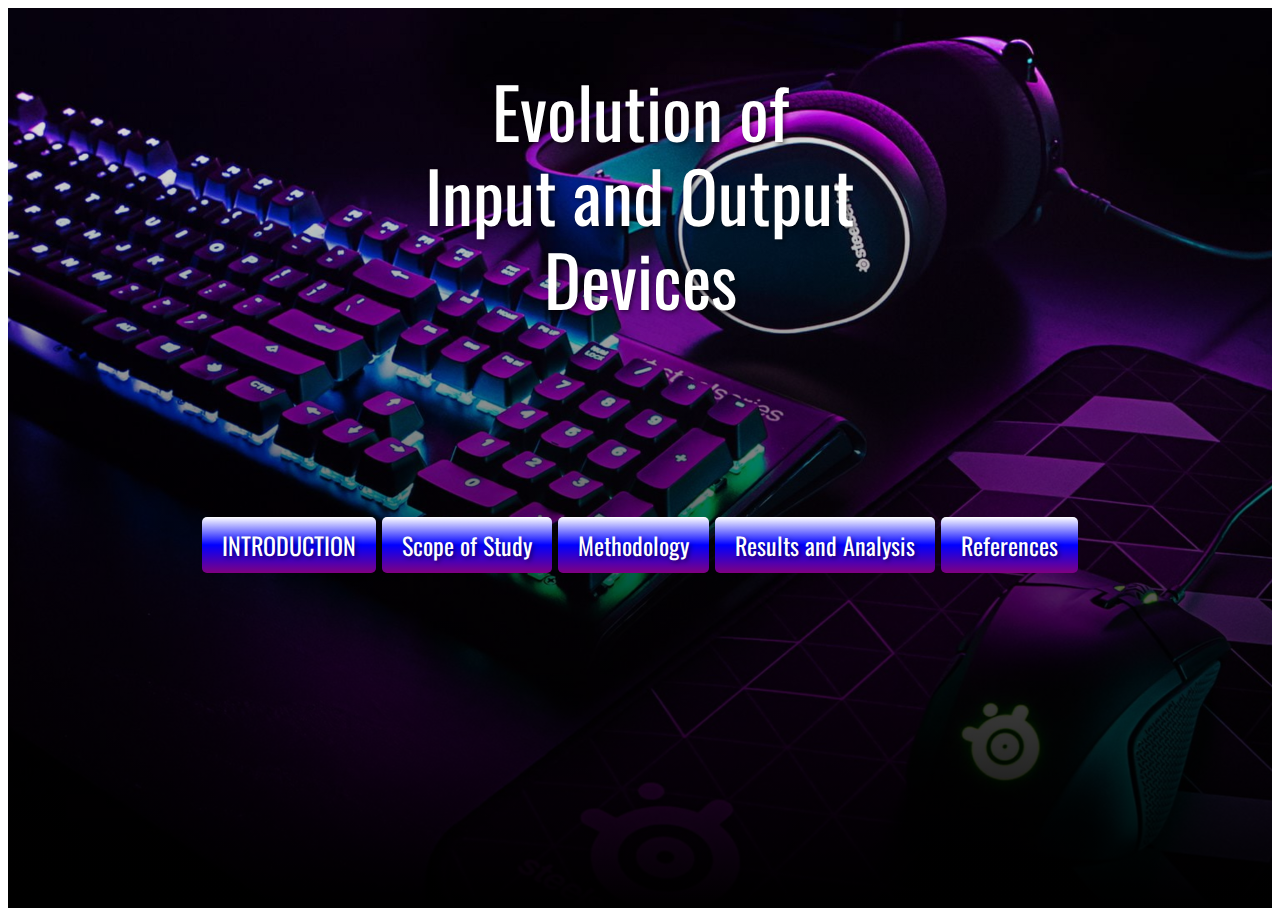
<file: index.html>
<!DOCTYPE html>
<html>
<head>
    <link rel="stylesheet" href="https://fonts.googleapis.com/css?family=Oswald">
    <link rel="stylesheet" href="style.css">
    <title>Your Website - Home</title>
</head>
<body>
  <div class="homebanner">
     <main class="title-container">
       <hb1 class="maintitle">
          Evolution of<br>Input and Output<br>Devices
        </hb1>
       <div class="container">          
          <div class="centered-div">
           <a href="page2.html" class="button">INTRODUCTION</a>
           <a href="page3.html" class="button">Scope of Study</a>
           <a href="page4.html" class="button">Methodology</a>
           <a href="page5.html" class="button">Results and Analysis</a>
           <a href="page6.html" class="button">References</a>
        </div>      
      </main>
    </div> 
    <footer>
    </footer>
</body>
</html>
</file>
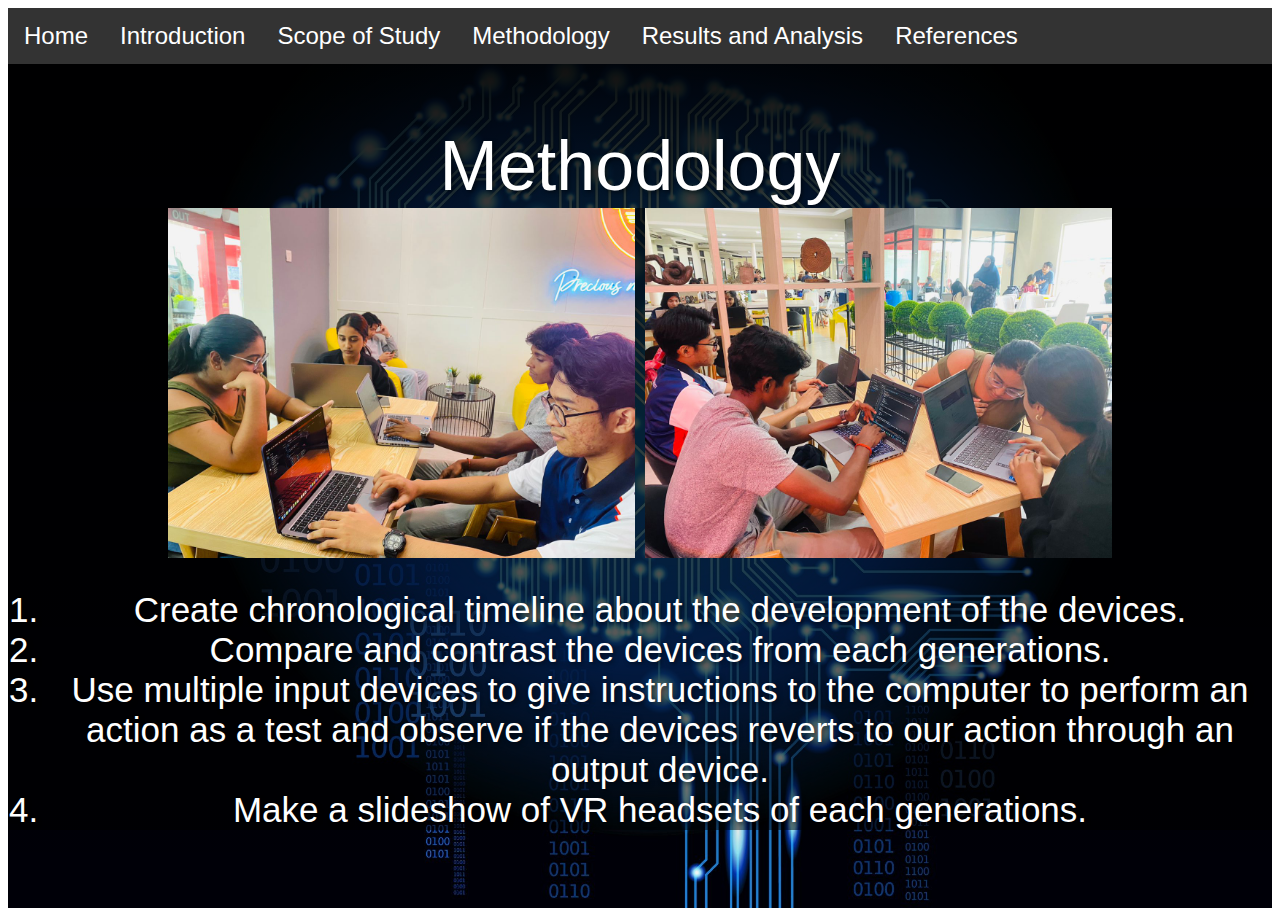
<file: page4.html>
<!DOCTYPE html>
<html>
<head>
    <link rel="stylesheet" href="style.css">
    <title>Methodology</title>
</head>
<body>
    <div class="banner">
    <header>
      <nav>
        <ul class="navbar">
            <li><a href="index.html">Home</a></li>
            <li><a href="page2.html">Introduction</a></li>
            <li><a href="page3.html">Scope of Study</a></li>
            <li><a href="page4.html">Methodology</a></li>
            <li><a href="page5.html">Results and Analysis</a></li>
            <li><a href="page6.html">References</a></li>
        </ul>
    </nav>
    </header>
    
    <main class="title-container">
      <hb1 class="maintitle">
        Methodology
      </hb1>
        <div  class="container1">
          <img src="Proof1.jpg" height="350">
          <img src="Proof2.jpg" height="350">
          <ol>
            <li>Create chronological timeline about the development of the devices.</li>
            <li>Compare and contrast the devices from each generations.</li>
            <li>Use multiple input devices to give instructions to the computer to perform
                 an action as a test and observe if the devices reverts to our action through an output device.</li>
            <li>Make a slideshow of VR headsets of each generations.</li>
          </ol>
        </div>
    </main>
  </div>
    <footer>
    </footer>
</body>
</html>
</file>
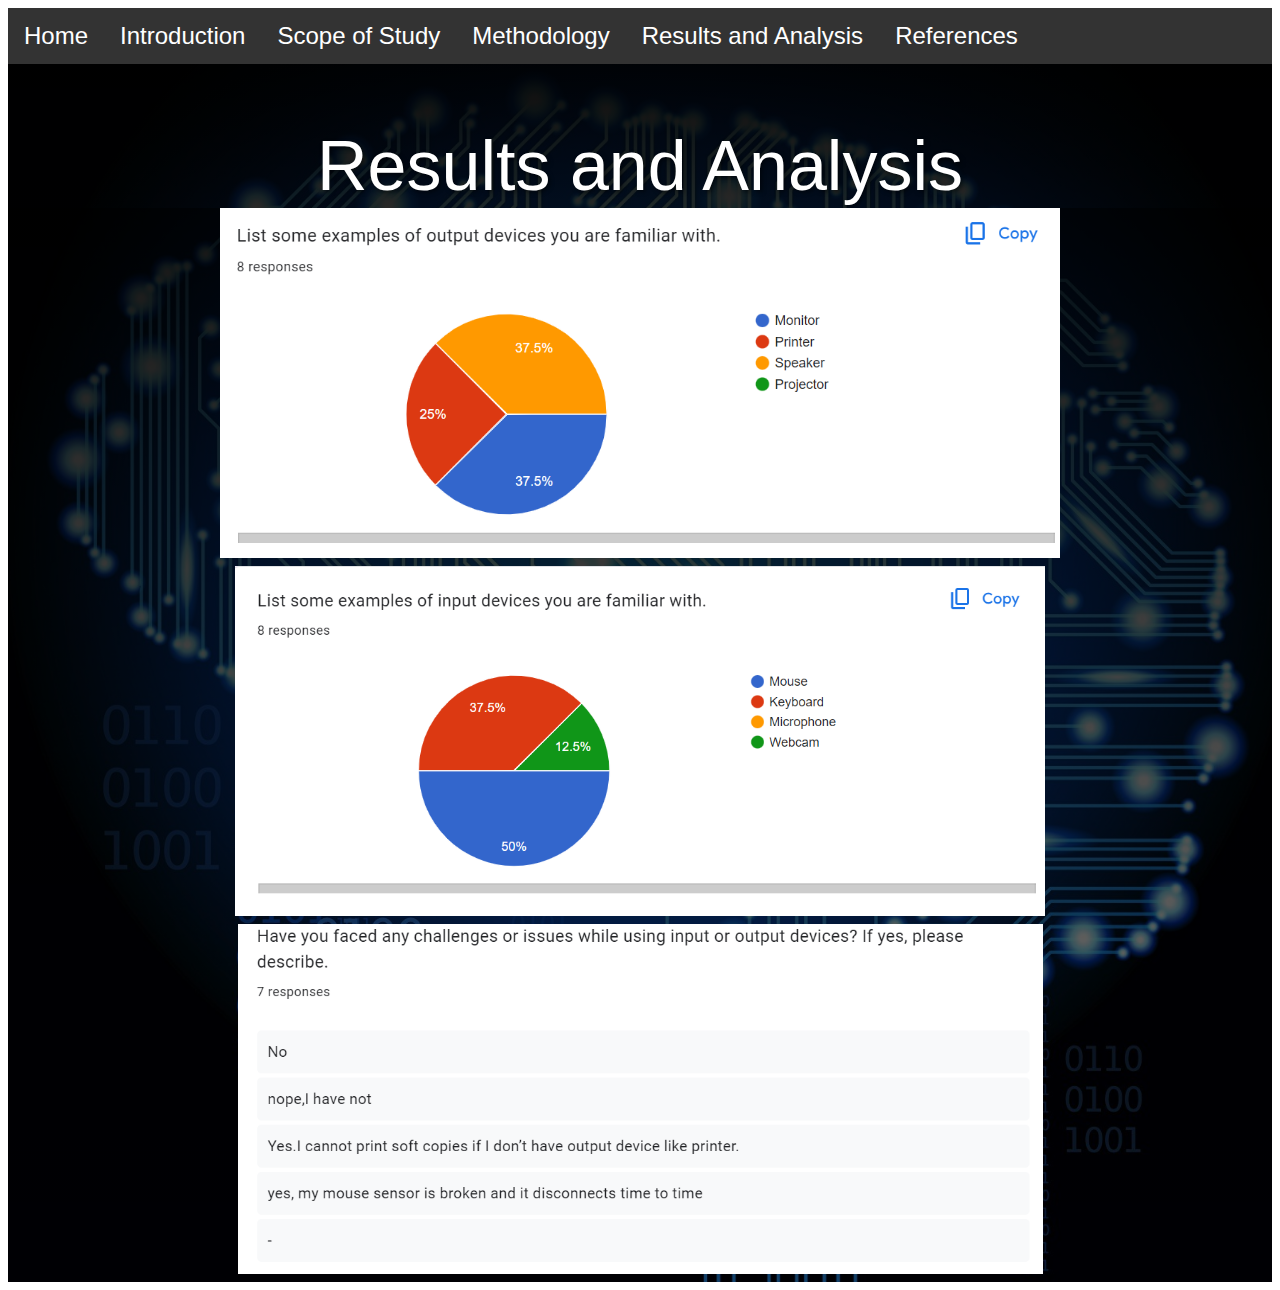
<file: page5.html>
<!DOCTYPE html>
<html>
<head>
    <link rel="stylesheet" href="style.css">
    <title>Results and Analysis</title>
</head>
<body>
    <div class="banner">
      <header>
        <nav>
          <ul class="navbar">
              <li><a href="index.html">Home</a></li>
              <li><a href="page2.html">Introduction</a></li>
              <li><a href="page3.html">Scope of Study</a></li>
              <li><a href="page4.html">Methodology</a></li>
              <li><a href="page5.html">Results and Analysis</a></li>
              <li><a href="page6.html">References</a></li>
          </ul>
      </nav>
      </header>
    
      <main class="title-container">
        <hb1 class="maintitle">
          Results and Analysis
        </hb1>
        <div class="container1">
          <img src="result1.PNG" height="350"><br>
          <img src="result2.PNG" height="350"><br>
          <img src="result3.PNG" height="350">
        </div>
      </main>
    </div>
    <footer>
    </footer>
</body>
</html>
</file>
<file: style.css>
* {
    font-family: 'Oswald', sans-serif;
    font-size: x-large;
}

.homebanner {
    width: 100%;
    height: 100vh;
    background-image: linear-gradient(rgba(0,0,0,0), black), url(background1.jpg);
    background-size: cover;
    background-position: center;
}  

.banner {
    width: 100%;
    height: 100%;
    min-height: 100vh;
    background-image: linear-gradient(black, rgba(0,0,0,0)), url(background2.jpeg);
    background-size: cover;
    background-position: center;

}

.button {

    display: inline-block;
    padding: 10px 20px;
    background-image: linear-gradient(white, blue, purple);
    color: white;
    text-decoration: none;
    border: none;
    border-radius: 5px;
    cursor: pointer;
    transition: background-color 0.3s ease;
    text-shadow: 2px 2px 4px rgba(0, 0, 0, 0.5);
    transition: background-color 0.3s ease, transform 0.3s ease;

    
}

.button:hover {
    background-color: blueviolet;
    transform: translateY(-5px);
    }
    
.container {
    display: flex;
    justify-content: center;
    align-items: center;
    height: 50vh;
}

.container1 {
    background-color: rgba(0, 0, 0, 0.5);
    color: white;
    font-size: 35px;
    text-shadow: 2px 2px 4px rgba(0, 0, 0, 0.5);
}

h1 {
    font-weight: bold;
    text-align: center;
    margin-top: 20px;
}

p {
    line-height: 1.5;
    font-family: "Helvetica", sans-serif;
    font-size: 18px;
    color: #666;
}

.navbar {
    list-style-type: none;
    margin: 0;
    padding: 0;
    background-color: #333;
    overflow: hidden;
}

.navbar li {
    float: left;
}

.navbar li a {
    display: block;
    color: white;
    text-align: center;
    padding: 14px 16px;
    text-decoration: none;
}

.navbar li a:hover {
    background-color: #b91cd8;
}

.title-container {
    padding-top: 60px;
    text-align: center;
}

.maintitle {
    font-family: 'Oswald', sans-serif;
    text-align: center;
    font-size: 70px;
    line-height: 1.2;
    color: #ffffff;
    text-shadow: 2px 2px 4px rgba(0, 0, 0, 0.5);
 }
 
 li {
    font-size: 35px;
 }
</file>
